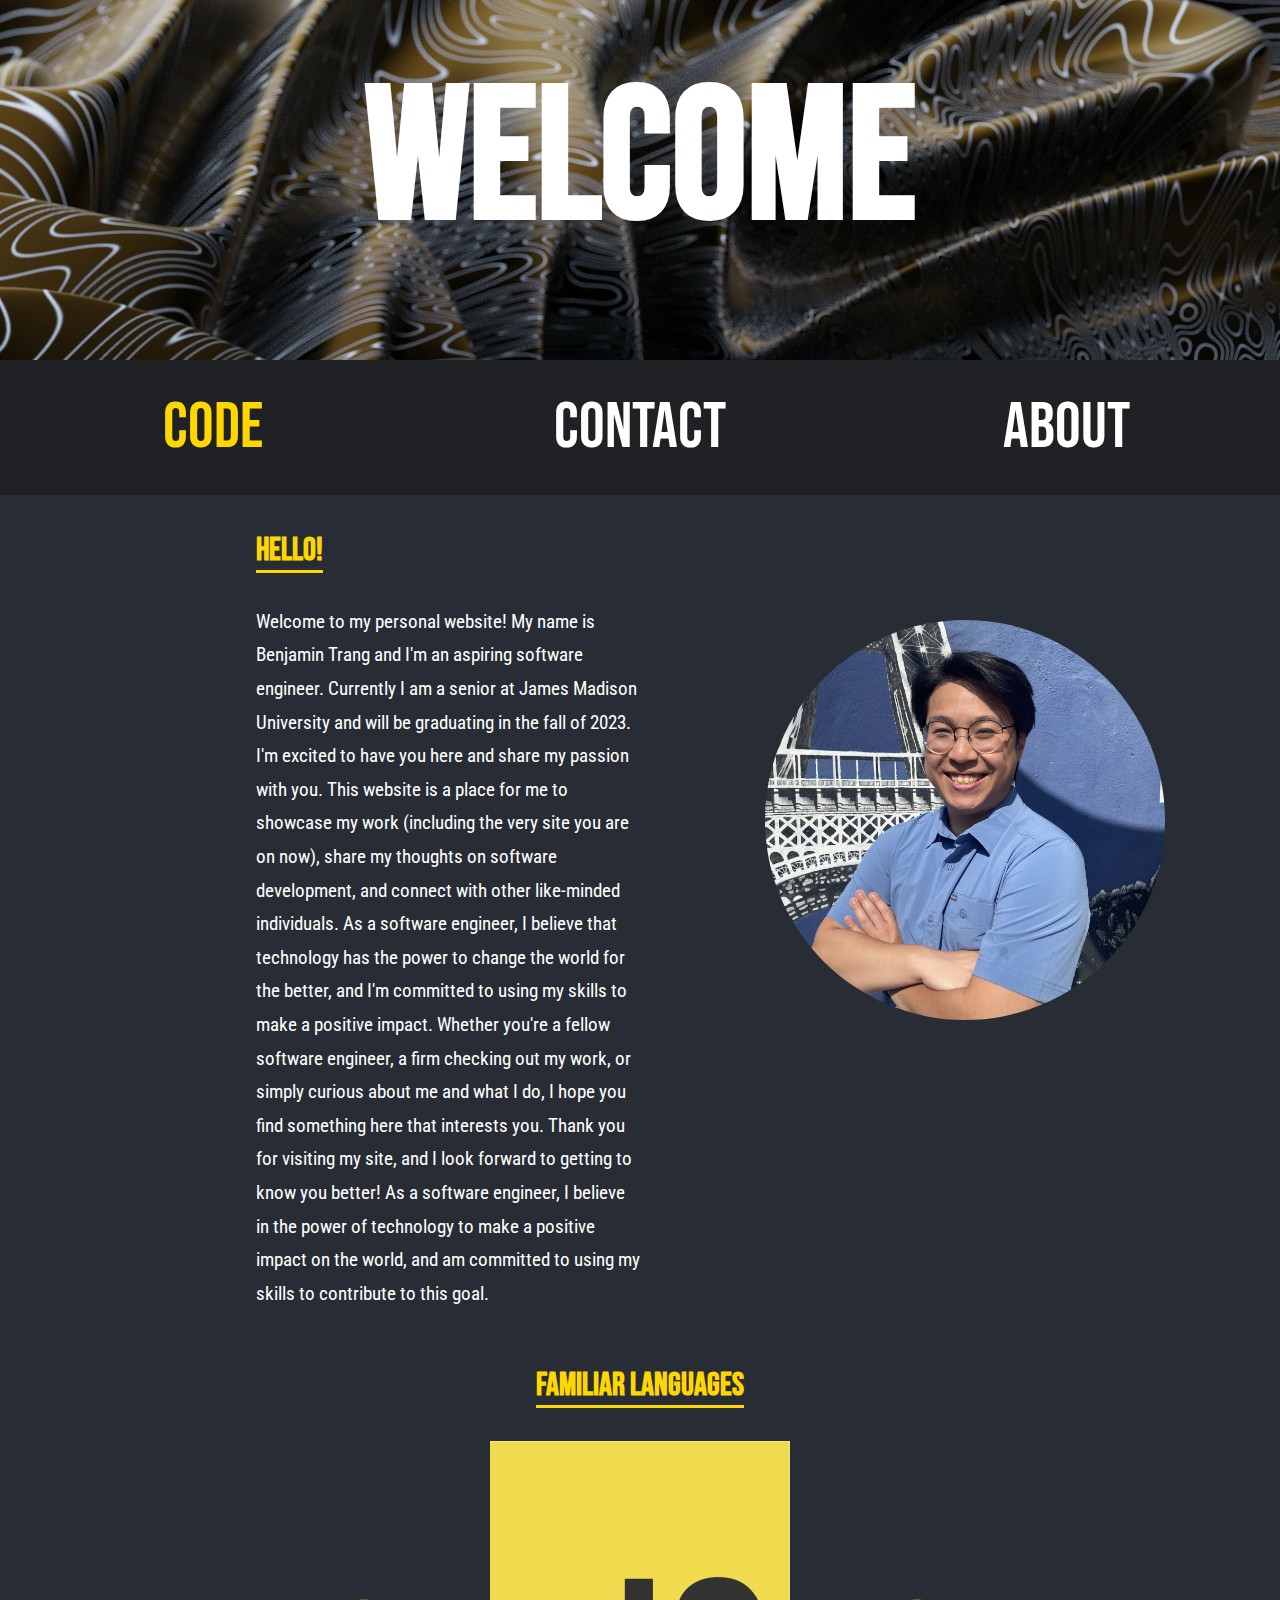
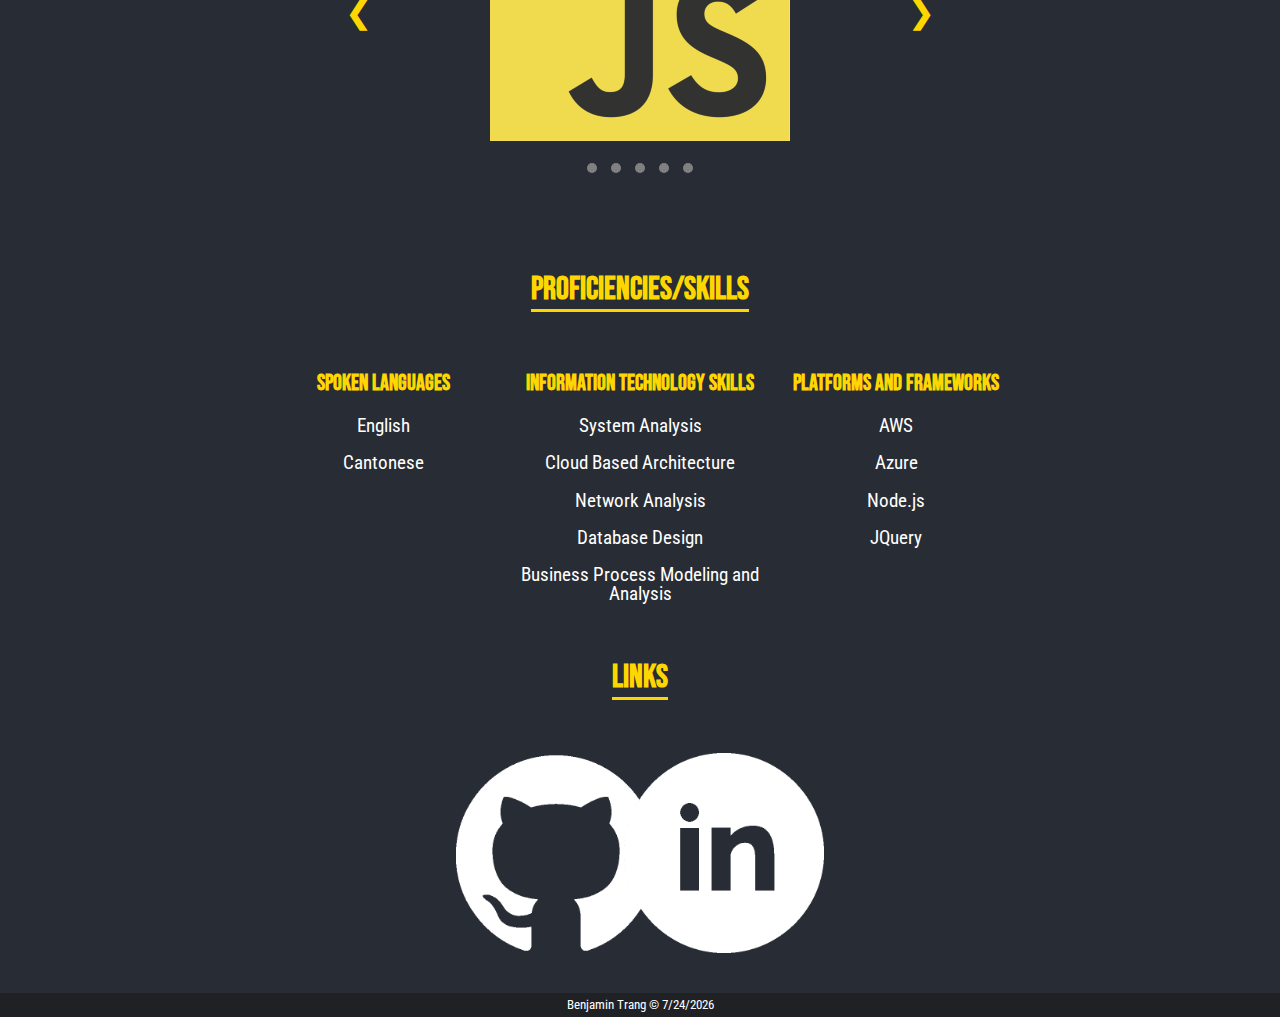
<file: index.html>
<!DOCTYPE html>
<html>

<head>
    <meta charset="utf-8">
    <meta name="viewport" content="width=device-width, initial-scale=1.0"> 
    <title>BTCompile.io | Code</title>
    <link href="https://fonts.googleapis.com/css2?family=Bebas+Neue&family=Roboto+Condensed&display=swap" rel="stylesheet">
    <link rel="stylesheet" href="index.css">
    <script type="text/javascript" src="index.js"></script>
</head>

<body>
    <div id="wrapper">
        <div class="banner">
            <div class="bannertext">
                <h1>Welcome</h1>
            </div>
        </div>

        <div class="containerBanner">
            <div id="code" class="square" onmouseover="hover('code');" onmouseout="offhover('code');" onclick="(window.location.href='index.html')">
                <p id="pagetitle">Code</p>
            </div>

            <div id="contact" class="square" onmouseover="hover('contact');" onmouseout="offhover('contact');"
                onclick="(window.location.href='contact.html')">
                <p>Contact</p>
            </div>

            <div id="about" class="square" onmouseover="hover('about');" onmouseout="offhover('about');"
                onclick="(window.location.href='aboutme.html');">
                <p>About</p>
            </div>
        </div>

        <div class="containerText">
            <div id="blockLeft">
                <h2>Hello!</h2>
                <p>Welcome to my personal website! My name is Benjamin Trang and I'm an aspiring software engineer.
                    Currently I am a senior at James Madison University and will be graduating in the fall of 2023.
                    I'm excited to have you here and share my passion with you. This website is a place for me to
                    showcase my work (including the very site you are on now), share my thoughts on software development,
                    and connect with other like-minded individuals. As a software engineer, I believe that technology
                    has the power to change the world for the better, and I'm committed to using my skills to make a
                    positive impact. Whether you're a fellow software engineer, a firm checking out my work, or
                    simply curious about me and what I do, I hope you find something here that interests you.
                    Thank you for visiting my site, and I look forward to getting to know you better!
                    As a software engineer, I believe in the power of technology to make a positive impact on the world,
                    and am committed to using my skills to contribute to this goal.
                </p>
            </div>
            <div id="blockRight">
                <img id="introimage" src="assets/headshot.jpg" alt="headshot">
            </div>
        </div>

        <div class="containerText2">
            <h2 id="languagesTitle">Familiar Languages</h2>
            <div class="slideshow-container">
                <img class="sliderimg" src="assets/js.png" alt="javascript">
                <img class="sliderimg" src="assets/java.png" alt="java">
                <img class="sliderimg" src="assets/HTML.png" alt="html">
                <img class="sliderimg" src="assets/css.png" alt="css">
                <img class="sliderimg" src="assets/sql.png" alt="SQL">

                <a class="prev" onclick="plusSlides(-1)">&#10094;</a>
                <a class="next" onclick="plusSlides(1)">&#10095;</a>

                <div class="dot-container">
                    <span class="dot" onclick="currentSlide(1)"></span>
                    <span class="dot" onclick="currentSlide(2)"></span>
                    <span class="dot" onclick="currentSlide(3)"></span>
                    <span class="dot" onclick="currentSlide(4)"></span>
                    <span class="dot" onclick="currentSlide(5)"></span>
                </div>
            </div>
        </div>

        <div class="containerText3">
            <h2 id="headalign">Proficiencies/Skills</h2>
            <br>
            <div id="skills1">
                <h3>Spoken Languages</h3>
                <p>English</p>
                <p>Cantonese</p>
            </div>
            <div id="skills2">
                <h3>Information Technology Skills</h3>
                <p>System Analysis</p>
                <p>Cloud Based Architecture</p>
                <p>Network Analysis</p>
                <p>Database Design</p>
                <p>Business Process Modeling and Analysis</p>
            </div>
            <div id="skills3">
                <h3>Platforms and Frameworks</h3>
                <p>AWS</p>
                <p>Azure</p>
                <p>Node.js</p>
                <p>JQuery</p>
            </div>
        </div>

        <h2 id="headalign">Links</h2>
        <div class="containerText">
            <div class="blockLeft">
                <a href="https://github.com/BT-Compile"><img id="github" src="assets/git.png" alt="github image link"></a>
            </div>
            <div class="blockRight">
                <a href="https://www.linkedin.com/in/benjamin-trang/"><img id="linkedin" src="assets/link.png" alt="linkedin image link"></a>
            </div>
        </div>

        <footer>
            <script type="text/javascript">
                footer();
            </script>
        </footer>
    </div>
</body>

</html>
</file>
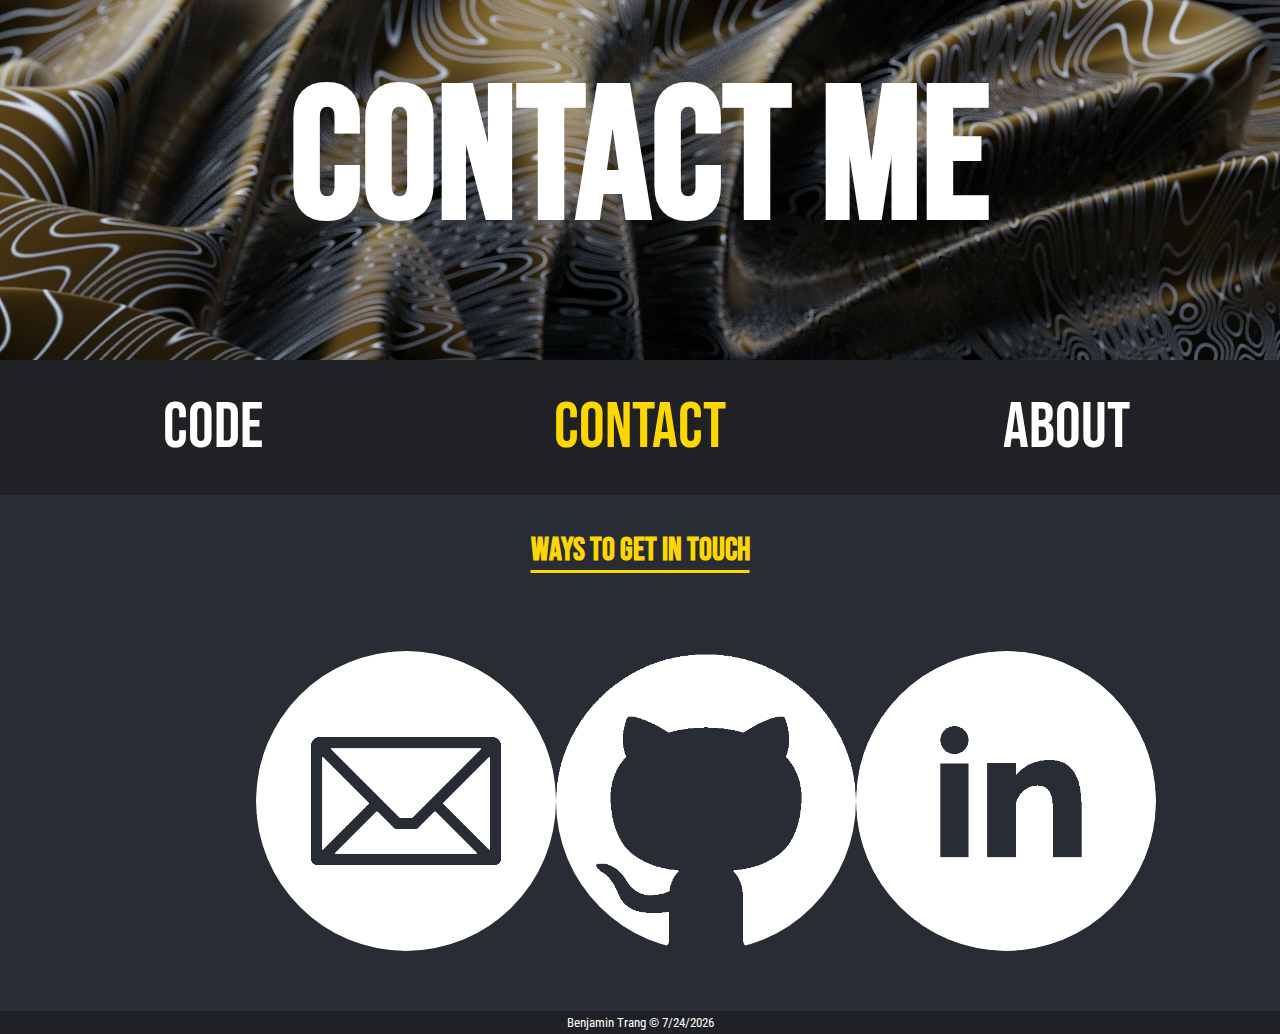
<file: contact.html>
<!DOCTYPE html>
<html>

<head>
    <meta charset="utf-8">
    <title>BTCompile.io | Contact</title>
    <link href="https://fonts.googleapis.com/css2?family=Bebas+Neue&family=Roboto+Condensed&display=swap" rel="stylesheet">
    <link rel="stylesheet" href="contact.css">
    <script type="text/javascript" src="contact.js"></script>
</head>

<body>
    <div id="wrapper">
        <div class="banner">
            <div class="bannertext">
                <h1>Contact Me</h1>
            </div>
        </div>

        <div class="containerBanner">
            <div id="code" class="square" onmouseover="hover('code');" onmouseout="offhover('code');" onclick="(window.location.href='index.html')">
                <p>Code</p>
            </div>

            <div id="contact" class="square" onmouseover="hover('contact');" onmouseout="offhover('contact');"
                onclick="(window.location.href='contact.html')">
                <p id="pagetitle">Contact</p>
            </div>

            <div id="about" class="square" onmouseover="hover('about');" onmouseout="offhover('about');"
                onclick="(window.location.href='aboutme.html');">
                <p>About</p>
            </div>
        </div>

        <div>
            <h2>Ways to get in touch</h2>
            <div class="containerText">
                <a href="mailto:trangbenjamin@gmail.com?Subject=My%20Query"><img id="email" src="assets/Email.png" alt="email logo"></a>
                <a href="https://github.com/BT-Compile"><img id="github" src="assets/git.png" alt="github image link"></a>
                <a href="https://www.linkedin.com/in/benjamin-trang/"><img id="linkedin" src="assets/link.png" alt="linkedin image link"></a>
            </div>
        </div>

        <footer>
            <script type="text/javascript">
                footer();
            </script>
        </footer>
    </div>
</body>

</html>
</file>
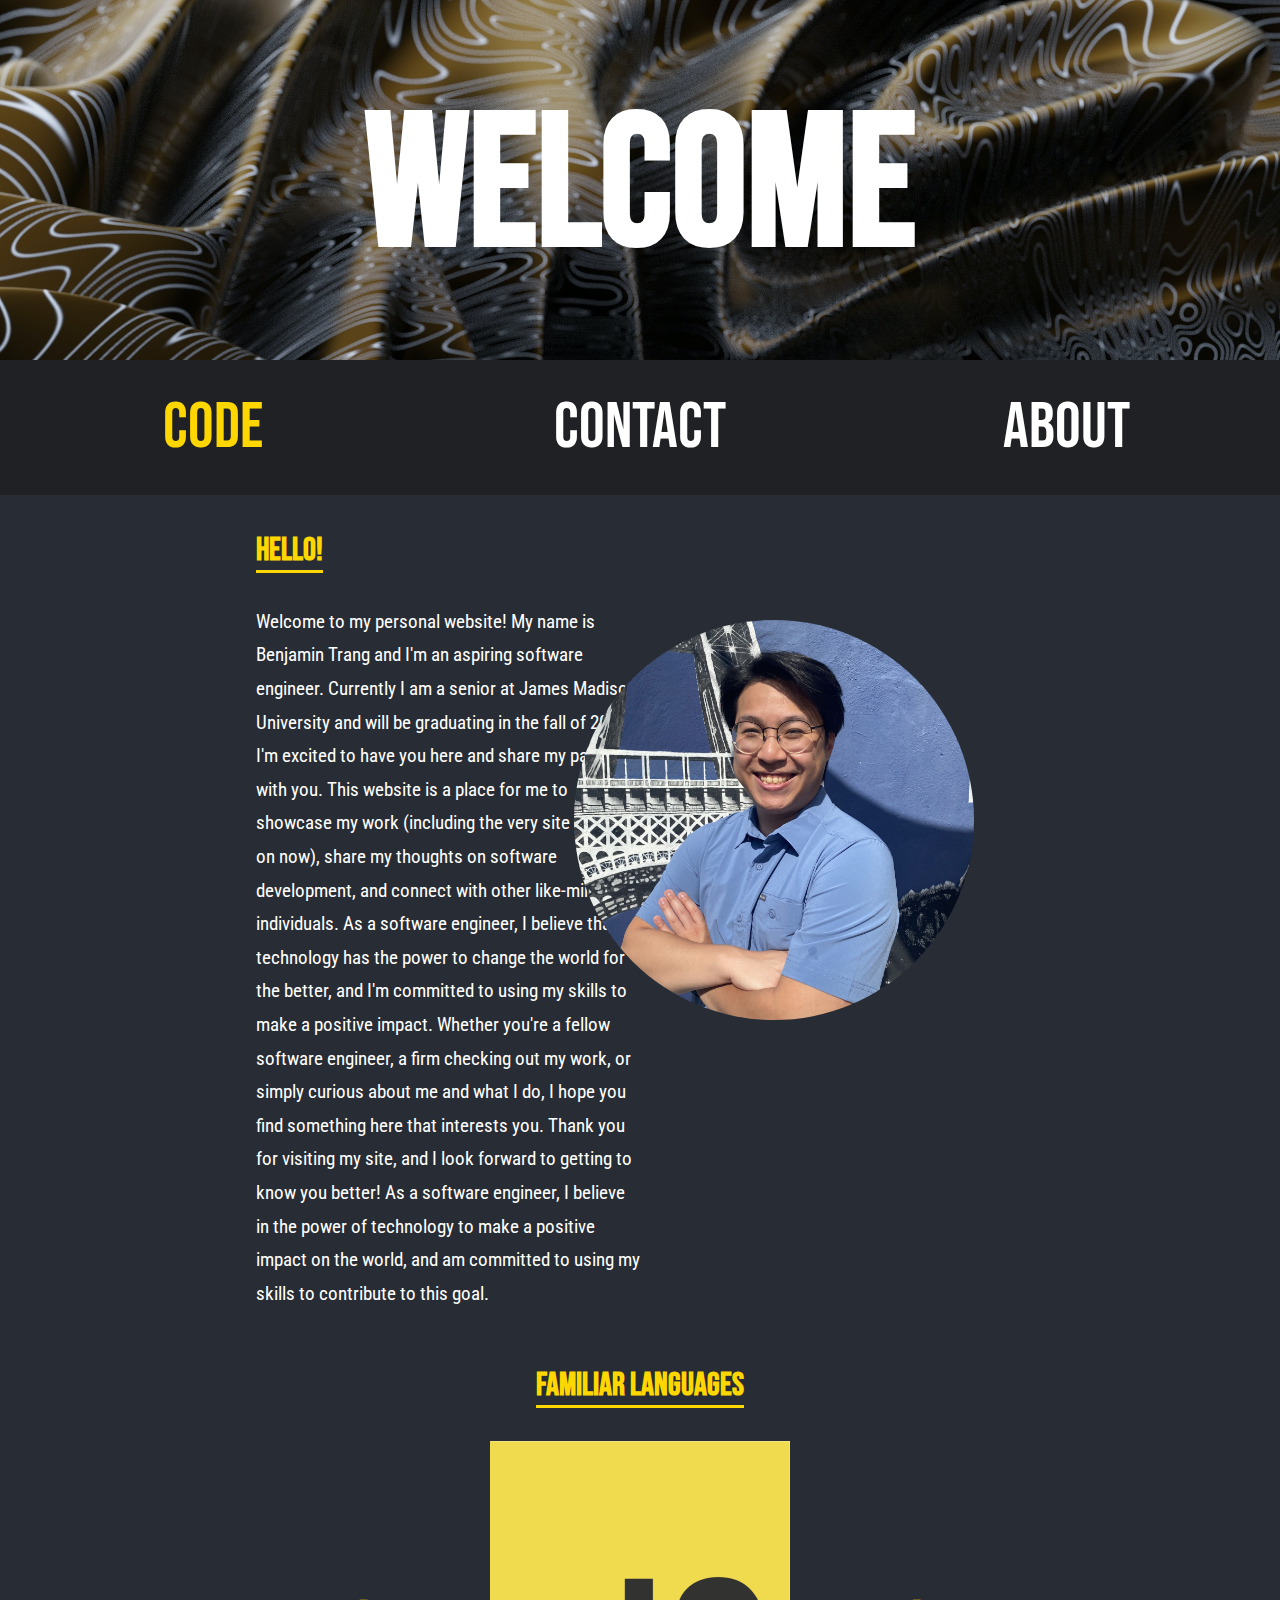
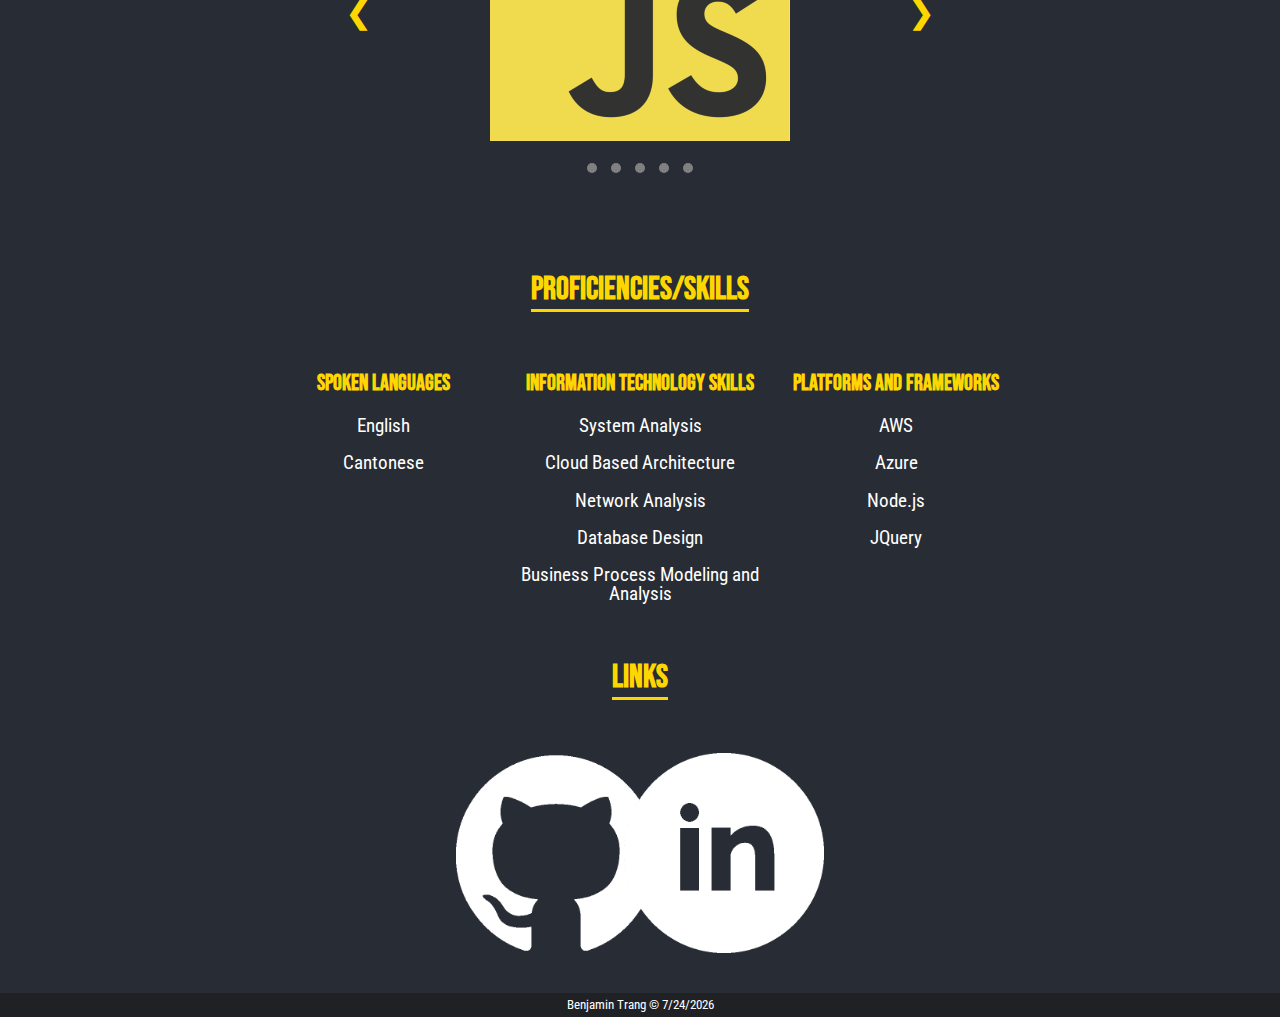
<file: root.html>
<!DOCTYPE html>
<html>

<head>
    <meta charset="utf-8">
    <title>BTCompile.io | Code</title>
    <link href="https://fonts.googleapis.com/css2?family=Bebas+Neue&family=Roboto+Condensed&display=swap" rel="stylesheet">
    <link rel="stylesheet" href="root.css">
    <script type="text/javascript" src="root.js"></script>
</head>

<body>
    <div id="wrapper">
        <div class="banner">
            <div class="bannertext">
                <h1>Welcome</h1>
            </div>
        </div>

        <div class="containerBanner">
            <div id="code" class="square" onmouseover="hover('code');" onmouseout="offhover('code');" onclick="(window.location.href='')">
                <p id="pagetitle">Code</p>
            </div>

            <div id="contact" class="square" onmouseover="hover('contact');" onmouseout="offhover('contact');"
                onclick="(window.location.href='contact.html')">
                <p>Contact</p>
            </div>

            <div id="about" class="square" onmouseover="hover('about');" onmouseout="offhover('about');"
                onclick="(window.location.href='aboutme.html');">
                <p>About</p>
            </div>
        </div>

        <div class="containerText">
            <div id="blockLeft">
                <h2>Hello!</h2>
                <p>Welcome to my personal website! My name is Benjamin Trang and I'm an aspiring software engineer.
                    Currently I am a senior at James Madison University and will be graduating in the fall of 2023.
                    I'm excited to have you here and share my passion with you. This website is a place for me to
                    showcase my work (including the very site you are on now), share my thoughts on software development,
                    and connect with other like-minded individuals. As a software engineer, I believe that technology
                    has the power to change the world for the better, and I'm committed to using my skills to make a
                    positive impact. Whether you're a fellow software engineer, a firm checking out my work, or
                    simply curious about me and what I do, I hope you find something here that interests you.
                    Thank you for visiting my site, and I look forward to getting to know you better!
                    As a software engineer, I believe in the power of technology to make a positive impact on the world,
                    and am committed to using my skills to contribute to this goal.
                </p>
            </div>
            <div id="blockRight">
                <img id="introimage" src="assets/headshot.jpg" alt="headshot">
            </div>
        </div>

        <div class="containerText2">
            <h2 id="languagesTitle">Familiar Languages</h2>
            <div class="slideshow-container">
                <img class="sliderimg" src="assets/js.png" alt="javascript">
                <img class="sliderimg" src="assets/java.png" alt="java">
                <img class="sliderimg" src="assets/HTML.png" alt="html">
                <img class="sliderimg" src="assets/css.png" alt="css">
                <img class="sliderimg" src="assets/sql.png" alt="SQL">

                <a class="prev" onclick="plusSlides(-1)">&#10094;</a>
                <a class="next" onclick="plusSlides(1)">&#10095;</a>

                <div class="dot-container">
                    <span class="dot" onclick="currentSlide(1)"></span>
                    <span class="dot" onclick="currentSlide(2)"></span>
                    <span class="dot" onclick="currentSlide(3)"></span>
                    <span class="dot" onclick="currentSlide(4)"></span>
                    <span class="dot" onclick="currentSlide(5)"></span>
                </div>
            </div>
        </div>

        <div class="containerText3">
            <h2 id="headalign">Proficiencies/Skills</h2>
            <br>
            <div id="skills1">
                <h3>Spoken Languages</h3>
                <p>English</p>
                <p>Cantonese</p>
            </div>
            <div id="skills2">
                <h3>Information Technology Skills</h3>
                <p>System Analysis</p>
                <p>Cloud Based Architecture</p>
                <p>Network Analysis</p>
                <p>Database Design</p>
                <p>Business Process Modeling and Analysis</p>
            </div>
            <div id="skills3">
                <h3>Platforms and Frameworks</h3>
                <p>AWS</p>
                <p>Azure</p>
                <p>Node.js</p>
                <p>JQuery</p>
            </div>
        </div>

        <h2 id="headalign">Links</h2>
        <div class="containerText">
            <div class="blockLeft">
                <a href="https://github.com/BT-Compile"><img id="github" src="assets/git.png" alt="github image link"></a>
            </div>
            <div class="blockRight">
                <a href="https://www.linkedin.com/in/benjamin-trang/"><img id="linkedin" src="assets/link.png" alt="linkedin image link"></a>
            </div>
        </div>

        <footer>
            <script type="text/javascript">
                footer();
            </script>
        </footer>
    </div>
</body>

</html>
</file>
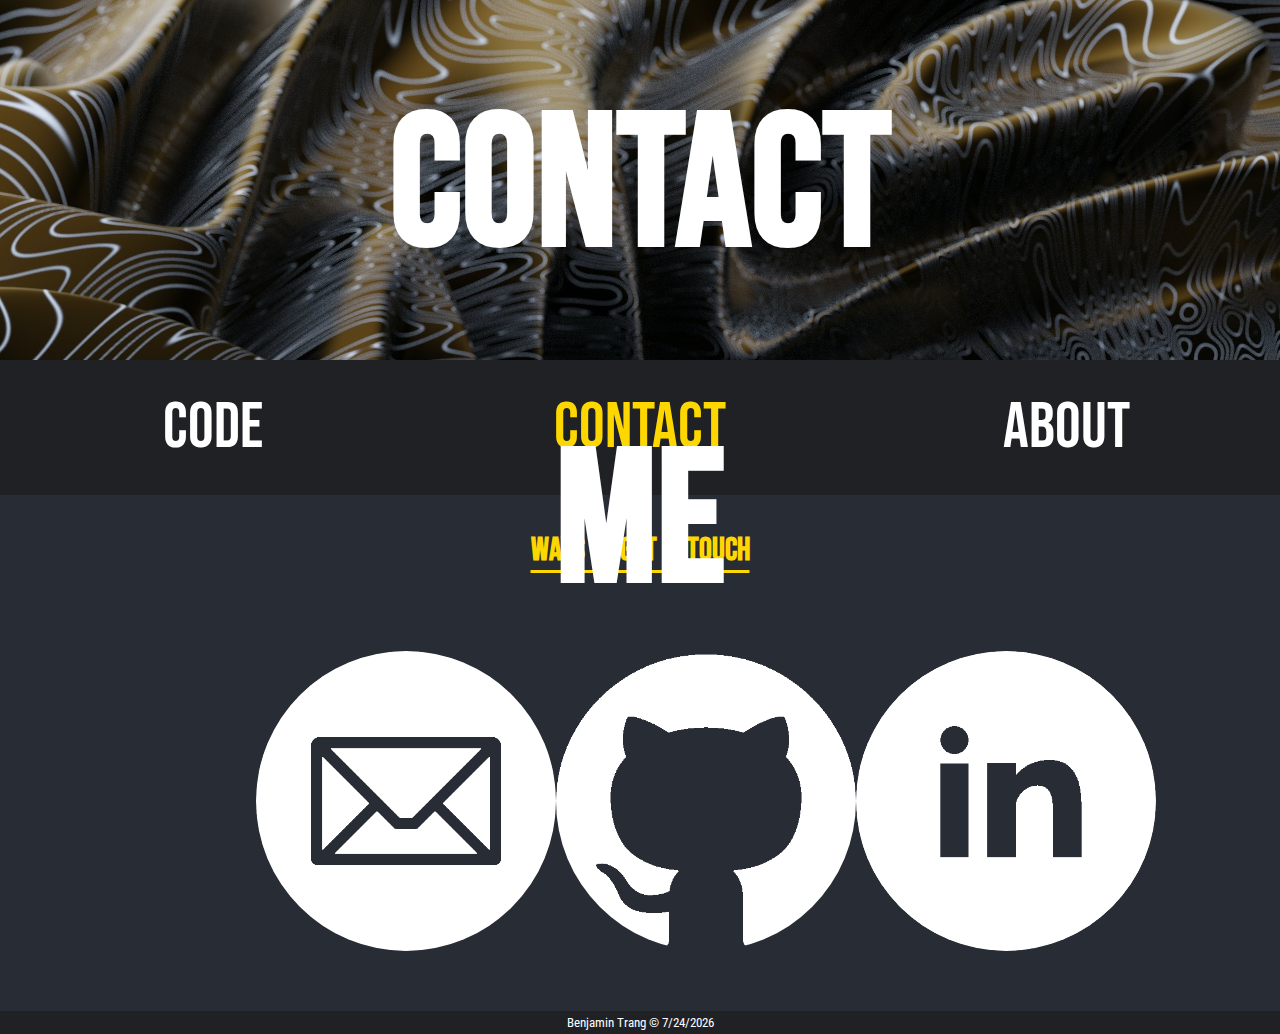
<file: Site/contact.html>
<!DOCTYPE html>
<html>

<head>
    <meta charset="utf-8">
    <title>BTCompile.io | Contact</title>
    <link href="https://fonts.googleapis.com/css2?family=Bebas+Neue&family=Roboto+Condensed&display=swap" rel="stylesheet">
    <link rel="stylesheet" href="contact.css">
    <script type="text/javascript" src="contact.js"></script>
</head>

<body>
    <div id="wrapper">
        <div class="banner">
            <div class="bannertext">
                <h1>Contact Me</h1>
            </div>
        </div>

        <div class="containerBanner">
            <div id="code" class="square" onmouseover="hover('code');" onmouseout="offhover('code');" onclick="(window.location.href='root.html')">
                <p>Code</p>
            </div>

            <div id="contact" class="square" onmouseover="hover('contact');" onmouseout="offhover('contact');"
                onclick="(window.location.href='aboutme.html')">
                <p id="pagetitle">Contact</p>
            </div>

            <div id="about" class="square" onmouseover="hover('about');" onmouseout="offhover('about');"
                onclick="(window.location.href='aboutme.html');">
                <p>About</p>
            </div>
        </div>

        <div>
            <h2>Ways to get in touch</h2>
            <div class="containerText">
                <a href="mailto:trangbenjamin@gmail.com?Subject=My%20Query"><img id="email" src="assets/Email.png" alt="email logo"></a>
                <a href="https://github.com/BT-Compile"><img id="github" src="assets/git.png" alt="github image link"></a>
                <a href="https://www.linkedin.com/in/benjamin-trang/"><img id="linkedin" src="assets/link.png" alt="linkedin image link"></a>
            </div>
        </div>

        <footer>
            <script type="text/javascript">
                footer();
            </script>
        </footer>
    </div>
</body>

</html>
</file>
<file: index.css>
@font-face {
  font-family: 'Bebas Neue', 'Roboto Condensed';
  src: url('BebasNeue-Regular.ttf');
  src: url('RobotoCondensed-Regular.ttf');
  font-display: swap;
}

html,
body {
  font-size: 14pt;
  height: 100%;
  line-height: 1.8;
  background-color: #282C34;
  margin: 0;
  color: white;
  font-family: 'Roboto Condensed', sans-serif;
}

footer {
  height: 3%;
  background-color: #202124;
  text-align: center;
  font-size: small;
}

/* This css is solely for the banner and its nav banner*/
/* Set the font size of the h1 element to be responsive using viewport units */
h1 {
  font-size: 10em;
  font-family: 'Bebas Neue', cursive;
}

h2 {
  font-size: 24pt;
  font-family: 'Bebas Neue', cursive;
  color: gold;
  text-decoration: underline;
  text-underline-offset: 10px;
}

h3 {
  font-family: 'Bebas Neue', cursive;
  color: gold;
}

#wrapper {
  margin-left: auto;
  margin-right: auto;
}

/* Set the width and height of elements with the IDs 'code', 'about', and 'contact' to be responsive using percentages and viewport height units*/
#code,
#about,
#contact {
  width: 33.33%;
  height: 15vh;
  border: 1vh;
}

#pagetitle {
  color: gold;
}

/* Set the height of elements with the class 'banner' to be responsive using viewport height units, and add a background image, center it, and add text alignment and scrolling if necessary */
.banner {
  height: 40vh;
  background-image: url(assets/banner.jpg);
  background-size: cover;
  text-align: center;
  overflow-y: auto;
}

/* Set the background image of elements with the class 'hero-image', position and center it to be responsive */
.hero-image {
  background-image: url("assets/banner.jpg");
  height: 100%;
  background-position: center;
  background-repeat: no-repeat;
  background-size: cover;
  position: relative;
}

/* Set the text alignment and position of elements with the class 'bannertext' to be centered and slightly offset from the top */
.bannertext {
  text-align: center;
  position: relative;
  top: 5%;
  left: 50%;
  height: 300px;
  transform: translate(-50%, -50%);
  color: white;
}

/* Set the font size and font family of elements with the class 'container' to be responsive using viewport units */
.containerBanner {
  display: flex;
  justify-content: space-between;
  flex-wrap: wrap;
  font-size: 5vw;
  font-family: 'Bebas Neue', cursive;
  color: white;
  border-collapse: collapse;
}

/* Set the flex properties, height, background color, and text alignment of elements with the class 'square' to be responsive, and add padding, box sizing, and a cursor pointer */
.square {
  flex: 1 0 auto;
  height: 100%;
  background-color: #202124;
  display: flex;
  justify-content: center;
  align-items: center;
  text-align: center;
  padding: 2vw;
  box-sizing: border-box;
  cursor: pointer;
}

/* this css is here to shape and work containers for the body*/
/* shapes the first container in the body*/
.containerText {
  display: flex;
  flex-direction: row;
  justify-content: space-between;
  margin: 0 20% 0 20%;
  height: auto;
}

.containerText2 {
  margin: 0 20% 0 20%;
  height: auto;
}

.containerText3 {
  margin: 10vh 20% 0 20%;
  height: auto;
  text-align: center;
  line-height: 1;
}

.containerText4 {
  margin: 10vh 20% 0 20%;
  height: auto;
  text-align: center;
  line-height: 1;
}

#blockLeft {
  width: 50%;
  height: auto;
  float: left;
}

#blockRight {
  width: 50%;
  height: auto;
  float: right;
}

#languagesTitle {
  text-align: center;
}

#headalign {
  text-align: center;
}

#skills1 {
  width: 33.33%;
  height: auto;
  float: inline-start;
}

#skills2 {
  width: 33.33%;
  height: auto;
  display: inline-block;
}

#skills3 {
  width: 33.33%;
  height: auto;
  float: inline-end;
}

#introimage {
  width: 400px;
  height: 400px;
  border-radius: 50%;
  position: absolute;
  float: right;
  margin-left: 125px;
  margin-top: 125px;
}

#github {
  width: 200px;
  height: 200px;
  margin: 10% 0 20% 100%;
  float: inline-start;
}

#linkedin {
  width: 200px;
  height: 200px;
  margin: 10% 100% 20% 0;
  float: inline-end;
}

/* This code defines the styling for a slideshow container that displays images */
/* Set the maximum width of the container to 800 pixels and position it relative to its parent element */
.slideshow-container {
  max-width: 800px;
  position: relative;
  margin: 0 auto;
}

/* Style the images within the container */
.slideshow-container img {
  display: none;
  /* Hide all images by default */
  max-width: 100%;
  /* Set the maximum width of the images to 100% of the container */
  height: auto;
  /* Automatically adjust the height of the images */
  margin: 0 auto;
  /* Center the images horizontally within the container */
}

/* Display the first image in the slideshow */
.slideshow-container img:first-child {
  display: block;
}

/* Style the previous and next buttons for navigating through the slideshow */
.prev,
.next {
  position: absolute;
  /* Position the buttons absolutely within the container */
  top: 50%;
  /* Vertically center the buttons */
  transform: translateY(-50%);
  /* Adjust the buttons to be centered properly */
  font-size: 30px;
  /* Set the font size of the buttons */
  font-weight: bold;
  /* Make the buttons bold */
  padding: 10vh;
  /* Add padding to the buttons */
  cursor: pointer;
  /* Change the cursor to a pointer on hover */
  color: gold;
  /* Set the color of the buttons to gold */
  user-select: none;
  /* this removes the highlight double click */
  -moz-user-select: none;
  /* this removes it for firefox */
  -webkit-user-select: none;
  /* this removes it for chromium */
  -ms-user-select: none;
  /* this removes it for ms browsers */
}

/* Position the next button to the right side of the container */
.next {
  right: 0;
}

/* Style the dot container for displaying the pagination dots */
.dot-container {
  text-align: center;
  /* Center the dot container */
  margin-top: 10px;
  /* Add some margin to the top of the dot container */
}

/* Style the pagination dots */
.dot {
  display: inline-block;
  /* Display the dots inline */
  width: 10px;
  /* Set the width of the dots */
  height: 10px;
  /* Set the height of the dots */
  border-radius: 50%;
  /* Make the dots circular */
  background-color: gray;
  /* Set the background color of the dots */
  margin: 0 5px;
  /* Add some margin between the dots */
  cursor: pointer;
  /* Change the cursor to a pointer on hover */
}

/* Style the active pagination dot */
.active-dot {
  background-color: gold;
  /* Set the background color of the active dot to gold */
}
</file>
<file: contact.css>
@font-face {
    font-family: 'Bebas Neue', 'Roboto Condensed';
    src: url('BebasNeue-Regular.ttf');
    src: url('RobotoCondensed-Regular.ttf');
    font-display: swap;
}

html,
body {
    font-size: 14pt;
    height: 100%;
    line-height: 1.8;
    background-color: #282C34;
    margin: 0;
    color: white;
    font-family: 'Roboto Condensed', sans-serif;
}

footer {
    height: 3%;
    background-color: #202124;
    text-align: center;
    font-size: small;
}

/* This css is solely for the banner and its nav banner*/
/* Set the font size of the h1 element to be responsive using viewport units */
h1 {
    font-size: 10em;
    font-family: 'Bebas Neue', cursive;
}

h2 {
    font-size: 24pt;
    font-family: 'Bebas Neue', cursive;
    color: gold;
    text-decoration: underline;
    text-underline-offset: 10px;
    text-align: center;
}

#wrapper {
    margin-left: auto;
    margin-right: auto;
}

/* Set the width and height of elements with the IDs 'code', 'about', and 'contact' to be responsive using percentages and viewport height units*/
#code,
#about,
#contact {
    width: 33.33%;
    height: 15vh;
    border: 1vh;
}

#pagetitle {
    color: gold;
}

/* Set the height of elements with the class 'banner' to be responsive using viewport height units, and add a background image, center it, and add text alignment and scrolling if necessary */
.banner {
    height: 40vh;
    background-image: url(assets/banner.jpg);
    background-size: cover;
    text-align: center;
    overflow-y: auto;
}

/* Set the background image of elements with the class 'hero-image', position and center it to be responsive */
.hero-image {
    background-image: url("assets/banner.jpg");
    height: 100%;
    background-position: center;
    background-repeat: no-repeat;
    background-size: cover;
    position: relative;
}

/* Set the text alignment and position of elements with the class 'bannertext' to be centered and slightly offset from the top */
.bannertext {
    text-align: center;
    position: relative;
    top: 5%;
    left: 50%;
    height: 300px;
    transform: translate(-50%, -50%);
    color: white;
}

/* Set the font size and font family of elements with the class 'container' to be responsive using viewport units */
.containerBanner {
    display: flex;
    justify-content: space-between;
    flex-wrap: wrap;
    font-size: 5vw;
    font-family: 'Bebas Neue', cursive;
    color: white;
    border-collapse: collapse;
}

/* Set the flex properties, height, background color, and text alignment of elements with the class 'square' to be responsive, and add padding, box sizing, and a cursor pointer */
.square {
    flex: 1 0 auto;
    height: 100%;
    background-color: #202124;
    display: flex;
    justify-content: center;
    align-items: center;
    text-align: center;
    padding: 2vw;
    box-sizing: border-box;
    cursor: pointer;
}

/* this css is here to shape and work containers for the body*/
/* shapes the first container in the body*/
.containerText {
    display: flex;
    flex-direction: row;
    justify-content: space-between;
    margin: 0 20% 0 20%;
    height: auto;
}

#email {
    display: flex;
    width: 300px;
    height: 300px;
    border-radius: 50%;
    float: inline-start;
    margin: 15% 0 20% 0;
}

#github {
    display: flex;
    width: 300px;
    height: 300px;
    border-radius: 50%;
    margin: 15% 0 20% 0;
}

#linkedin {
    display: flex;
    width: 300px;
    height: 300px;
    border-radius: 50%;
    float: inline-end;
    margin: 15% 0 20% 0;
}
</file>
<file: root.css>
@font-face {
  font-family: 'Bebas Neue', 'Roboto Condensed';
  src: url('BebasNeue-Regular.ttf');
  src: url('RobotoCondensed-Regular.ttf');
  font-display: swap;
}

html,
body {
  font-size: 14pt;
  height: 100%;
  line-height: 1.8;
  background-color: #282C34;
  margin: 0;
  color: white;
  font-family: 'Roboto Condensed', sans-serif;
}

footer {
  height: 3%;
  background-color: #202124;
  text-align: center;
  font-size: small;
}

/* This css is solely for the banner and its nav banner*/
/* Set the font size of the h1 element to be responsive using viewport units */
h1 {
  font-size: 10em;
  font-family: 'Bebas Neue', cursive;
}

h2 {
  font-size: 24pt;
  font-family: 'Bebas Neue', cursive;
  color: gold;
  text-decoration: underline;
  text-underline-offset: 10px;
}

h3 {
  font-family: 'Bebas Neue', cursive;
  color: gold;
}

#wrapper {
  margin-left: auto;
  margin-right: auto;
}

/* Set the width and height of elements with the IDs 'code', 'about', and 'contact' to be responsive using percentages and viewport height units*/
#code,
#about,
#contact {
  width: 33.33%;
  height: 15vh;
  border: 1vh;
}

#pagetitle {
  color: gold;
}


/* Set the height of elements with the class 'banner' to be responsive using viewport height units, and add a background image, center it, and add text alignment and scrolling if necessary */
.banner {
  width: 100%;
  height: 40vh;
  background-image: url(assets/banner.jpg);
  background-size: cover;
  text-align: center;
  overflow-y: auto;
}

/* Set the background image of elements with the class 'hero-image', position and center it to be responsive */
.hero-image {
  background-image: url("assets/banner.jpg");
  height: 100%;
  background-position: center;
  background-repeat: no-repeat;
  background-size: cover;
  position: relative;
  background-attachment: fixed;
}

/* Set the text alignment and position of elements with the class 'bannertext' to be centered and slightly offset from the top */
.bannertext {
  text-align: center;
  position: absolute;
  top: 5%;
  left: 50%;
  height: 300px;
  transform: translate(-50%, -50%);
  color: white;
}

/* Set the font size and font family of elements with the class 'container' to be responsive using viewport units */
.containerBanner {
  display: flex;
  justify-content: space-between;
  flex-wrap: wrap;
  font-size: 5vw;
  font-family: 'Bebas Neue', cursive;
  color: white;
  border-collapse: collapse;
}

/* Set the flex properties, height, background color, and text alignment of elements with the class 'square' to be responsive, and add padding, box sizing, and a cursor pointer */
.square {
  flex: 1 0 auto;
  height: 100%;
  background-color: #202124;
  display: flex;
  justify-content: center;
  align-items: center;
  text-align: center;
  padding: 2vw;
  box-sizing: border-box;
  cursor: pointer;
}

/* this css is here to shape and work containers for the body*/
/* shapes the first container in the body*/
.containerText {
  display: flex;
  flex-direction: row;
  justify-content: space-between;
  margin: 0 20% 0 20%;
  height: auto;
}

.containerText2 {
  margin: 0 20% 0 20%;
  height: auto;
}

.containerText3 {
  margin: 10vh 20% 0 20%;
  height: auto;
  text-align: center;
  line-height: 1;
}

.containerText4 {
  margin: 10vh 20% 0 20%;
  height: auto;
  text-align: center;
  line-height: 1;
}

#blockLeft {
  width: 50%;
  height: auto;
  float: left;
}

#blockRight {
  width: 50%;
  height: auto;
  float: right;
}

#languagesTitle {
  text-align: center;
}

#headalign {
  text-align: center;
}

#skills1 {
  width: 33.33%;
  height: auto;
  float: inline-start;
}

#skills2 {
  width: 33.33%;
  height: auto;
  display: inline-block;
}

#skills3 {
  width: 33.33%;
  height: auto;
  float: inline-end;
}

#introimage {
  width: 400px;
  height: 400px;
  border-radius: 50%;
  float: right;
  margin-right: 50px;
  margin-top: 125px;
}

#github {
  width: 200px;
  height: 200px;
  margin: 10% 0 20% 100%;
  float: inline-start;
}

#linkedin {
  width: 200px;
  height: 200px;
  margin: 10% 100% 20% 0;
  float: inline-end;
}

/* This code defines the styling for a slideshow container that displays images */
/* Set the maximum width of the container to 800 pixels and position it relative to its parent element */
.slideshow-container {
  max-width: 800px;
  position: relative;
  margin: 0 auto;
}

/* Style the images within the container */
.slideshow-container img {
  display: none;
  /* Hide all images by default */
  max-width: 100%;
  /* Set the maximum width of the images to 100% of the container */
  height: auto;
  /* Automatically adjust the height of the images */
  margin: 0 auto;
  /* Center the images horizontally within the container */
}

/* Display the first image in the slideshow */
.slideshow-container img:first-child {
  display: block;
}

/* Style the previous and next buttons for navigating through the slideshow */
.prev,
.next {
  position: absolute;
  /* Position the buttons absolutely within the container */
  top: 50%;
  /* Vertically center the buttons */
  transform: translateY(-50%);
  /* Adjust the buttons to be centered properly */
  font-size: 30px;
  /* Set the font size of the buttons */
  font-weight: bold;
  /* Make the buttons bold */
  padding: 10vh;
  /* Add padding to the buttons */
  cursor: pointer;
  /* Change the cursor to a pointer on hover */
  color: gold;
  /* Set the color of the buttons to gold */
  user-select: none;
  /* this removes the highlight double click */
  -moz-user-select: none;
  /* this removes it for firefox */
  -webkit-user-select: none;
  /* this removes it for chromium */
  -ms-user-select: none;
  /* this removes it for ms browsers */
}

/* Position the next button to the right side of the container */
.next {
  right: 0;
}

/* Style the dot container for displaying the pagination dots */
.dot-container {
  text-align: center;
  /* Center the dot container */
  margin-top: 10px;
  /* Add some margin to the top of the dot container */
}

/* Style the pagination dots */
.dot {
  display: inline-block;
  /* Display the dots inline */
  width: 10px;
  /* Set the width of the dots */
  height: 10px;
  /* Set the height of the dots */
  border-radius: 50%;
  /* Make the dots circular */
  background-color: gray;
  /* Set the background color of the dots */
  margin: 0 5px;
  /* Add some margin between the dots */
  cursor: pointer;
  /* Change the cursor to a pointer on hover */
}

/* Style the active pagination dot */
.active-dot {
  background-color: gold;
  /* Set the background color of the active dot to gold */
}
</file>
<file: Site/contact.css>
@font-face {
    font-family: 'Bebas Neue', 'Roboto Condensed';
    src: url('BebasNeue-Regular.ttf');
    src: url('RobotoCondensed-Regular.ttf');
    font-display: swap;
}

html,
body {
    font-size: 14pt;
    height: 100%;
    line-height: 1.8;
    background-color: #282C34;
    margin: 0;
    color: white;
    font-family: 'Roboto Condensed', sans-serif;
}

footer {
    height: 3%;
    background-color: #202124;
    text-align: center;
    font-size: small;
}

/* This css is solely for the banner and its nav banner*/
/* Set the font size of the h1 element to be responsive using viewport units */
h1 {
    font-size: 10em;
    font-family: 'Bebas Neue', cursive;
}

h2 {
    font-size: 24pt;
    font-family: 'Bebas Neue', cursive;
    color: gold;
    text-decoration: underline;
    text-underline-offset: 10px;
    text-align: center;
}

#wrapper {
    margin-left: auto;
    margin-right: auto;
}

/* Set the width and height of elements with the IDs 'code', 'about', and 'contact' to be responsive using percentages and viewport height units*/
#code,
#about,
#contact {
    display: flex;
    width: 33.33%;
    height: 15vh;
    border: 1vh;
}

#pagetitle {
    color: gold;
}

/* Set the height of elements with the class 'banner' to be responsive using viewport height units, and add a background image, center it, and add text alignment and scrolling if necessary */
.banner {
    display: flex;
    width: 100%;
    height: 40vh;
    background-image: url(assets/banner.jpg);
    background-size: cover;
    text-align: center;
    overflow-y: auto;
}

/* Set the background image of elements with the class 'hero-image', position and center it to be responsive */
.hero-image {
    background-image: url("assets/banner.jpg");
    height: 100%;
    background-position: center;
    background-repeat: no-repeat;
    background-size: cover;
    position: static;
    background-attachment: fixed;
}

/* Set the text alignment and position of elements with the class 'bannertext' to be centered and slightly offset from the top */
.bannertext {
    flex: 1 0 auto;
    text-align: center;
    position: absolute;
    top: 5%;
    left: 50%;
    height: 300px;
    transform: translate(-50%, -50%);
    color: white;
}

/* Set the font size and font family of elements with the class 'container' to be responsive using viewport units */
.containerBanner {
    display: flex;
    justify-content: space-between;
    flex-wrap: wrap;
    font-size: 5vw;
    font-family: 'Bebas Neue', cursive;
    color: white;
    border-collapse: collapse;
}

/* Set the flex properties, height, background color, and text alignment of elements with the class 'square' to be responsive, and add padding, box sizing, and a cursor pointer */
.square {
    flex: 1 0 auto;
    height: 100%;
    background-color: #202124;
    display: flex;
    justify-content: center;
    align-items: center;
    text-align: center;
    padding: 2vw;
    box-sizing: border-box;
    cursor: pointer;
}

/* this css is here to shape and work containers for the body*/
/* shapes the first container in the body*/
.containerText {
    display: flex;
    flex-direction: row;
    justify-content: space-between;
    margin: 0 20% 0 20%;
    height: auto;
}

#email {
    display: flex;
    width: 300px;
    height: 300px;
    border-radius: 50%;
    float: inline-start;
    margin: 15% 0 20% 0;
}

#github {
    display: flex;
    width: 300px;
    height: 300px;
    border-radius: 50%;
    margin: 15% 0 20% 0;
}

#linkedin {
    display: flex;
    width: 300px;
    height: 300px;
    border-radius: 50%;
    float: inline-end;
    margin: 15% 0 20% 0;
}
</file>
